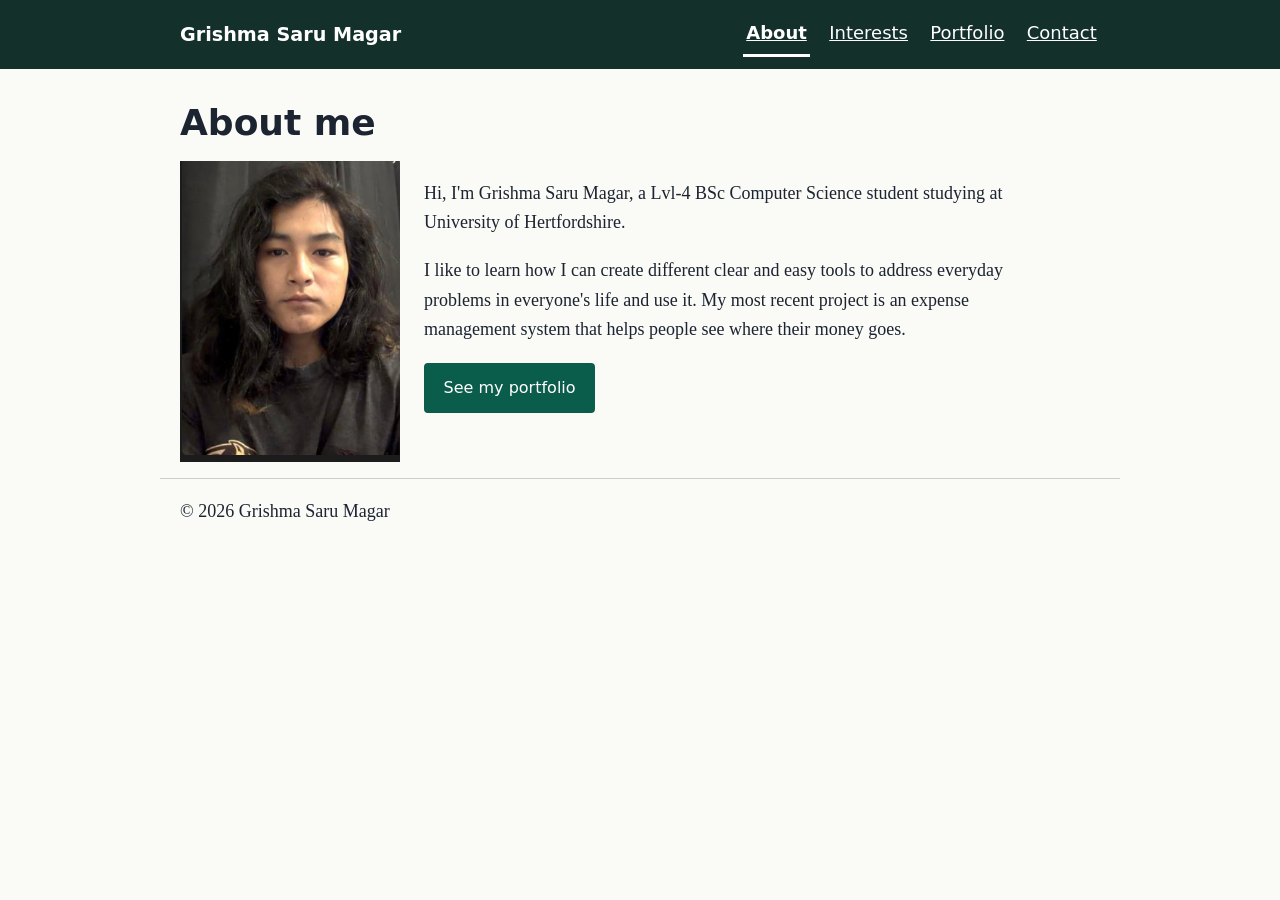
<file: index.html>
<!doctype html>
<html lang="en">
  <head>
    <meta charset="UTF-8" />
    <meta name="viewport" content="width=device-width, initial-scale=1" />
    <title>About | Grishma Saru Magar</title>
    <link rel="stylesheet" href="style.css" />
  </head>

  <body>
    <a class="skip" href="#main">Skip to main content</a>
    <header class="site-header">
      <div class="wrap bar">
        <a class="brand" href="index.html">Grishma Saru Magar</a>
        <nav aria-label="Main">
          <ul>
            <li><a href="index.html" aria-current="page">About</a></li>
            <li><a href="interests.html">Interests</a></li>
            <li><a href="portfolio.html">Portfolio</a></li>
            <li><a href="contact.html">Contact</a></li>
          </ul>
        </nav>
      </div>
    </header>

    <main id="main" class="wrap">
      <h1>About me</h1>
      <div class="split">
        <img
          src="IMG_4154.jpg"
          alt="Placeholder portrait of Grishma Saru Magar"
          width="220"
          height="220"
        />
        <div>
          <p>
            Hi, I'm Grishma Saru Magar, a Lvl-4 BSc Computer Science student
            studying at University of Hertfordshire.
          </p>
          <p>
            I like to learn how I can create different clear and easy tools to
            address everyday problems in everyone's life and use it. My most
            recent project is an expense management system that helps people see
            where their money goes.
          </p>
          <p><a class="button" href="portfolio.html">See my portfolio</a></p>
        </div>
      </div>
    </main>

    <footer class="wrap">
      <p>&copy; 2026 Grishma Saru Magar</p>
    </footer>
  </body>
</html>
</file>
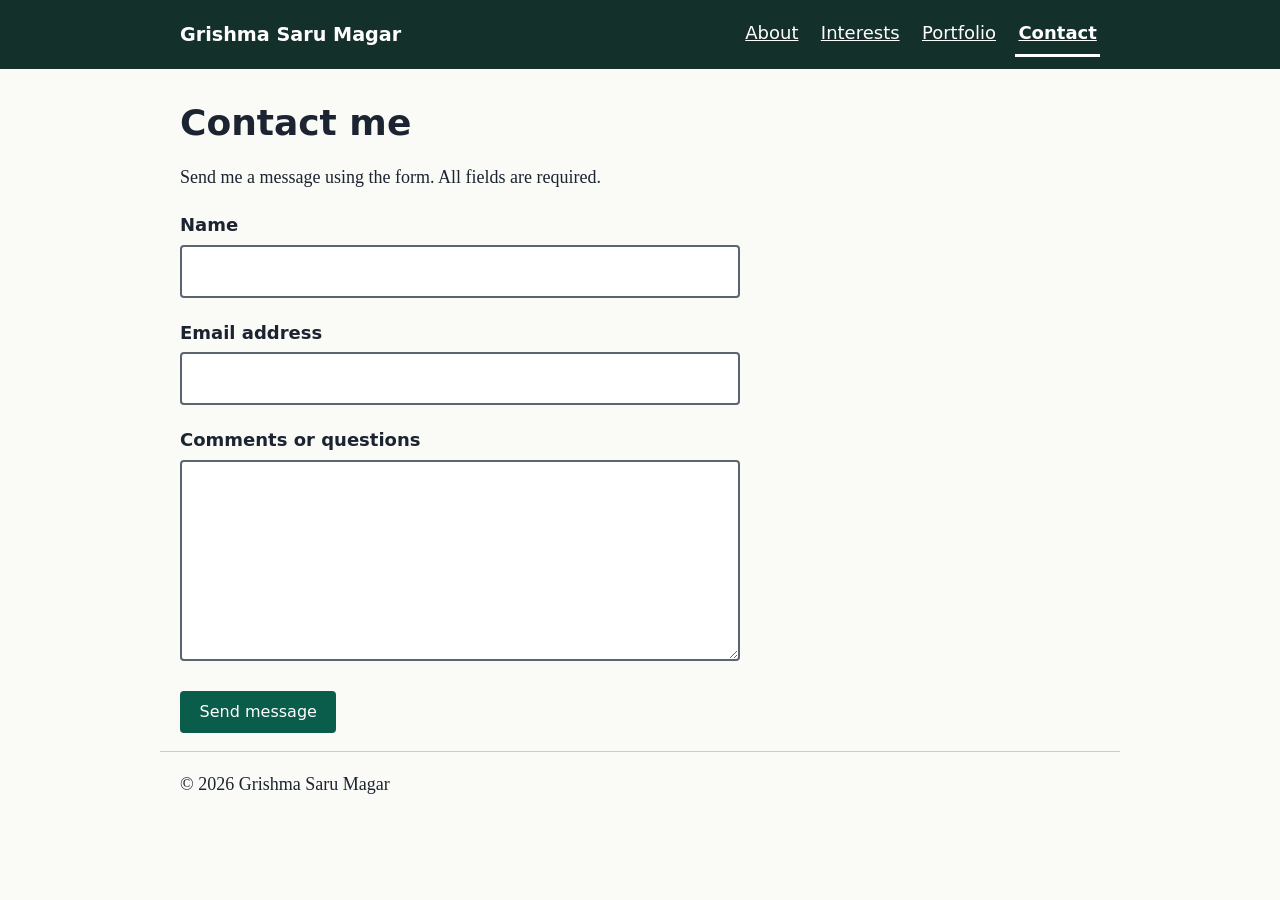
<file: contact.html>
<!doctype html>
<html lang="en">
  <head>
    <meta charset="UTF-8" />
    <meta name="viewport" content="width=device-width, initial-scale=1" />
    <title>Contact | Grishma Saru Magar</title>
    <link rel="stylesheet" href="style.css" />
  </head>

  <body>
    <a class="skip" href="#main">Skip to main content</a>
    <header class="site-header">
      <div class="wrap bar">
        <a class="brand" href="index.html">Grishma Saru Magar</a>
        <nav aria-label="Main">
          <ul>
            <li><a href="index.html">About</a></li>
            <li><a href="interests.html">Interests</a></li>
            <li><a href="portfolio.html">Portfolio</a></li>
            <li><a href="contact.html" aria-current="page">Contact</a></li>
          </ul>
        </nav>
      </div>
    </header>

    <main id="main" class="wrap">
      <h1>Contact me</h1>
      <p>Send me a message using the form. All fields are required.</p>

      <form id="contact-form" novalidate>
        <div class="field">
          <label for="name">Name</label>
          <input
            id="name"
            name="name"
            type="text"
            autocomplete="name"
            aria-describedby="name-err"
            required
          />
          <p class="error" id="name-err"></p>
        </div>
        <div class="field">
          <label for="email">Email address</label>
          <input
            id="email"
            name="email"
            type="email"
            autocomplete="email"
            aria-describedby="email-err"
            required
          />
          <p class="error" id="email-err"></p>
        </div>
        <div class="field">
          <label for="message">Comments or questions</label>
          <textarea
            id="message"
            name="message"
            rows="6"
            aria-describedby="message-err"
            required
          ></textarea>
          <p class="error" id="message-err"></p>
        </div>
        <button type="submit">Send message</button>
      </form>
      <p id="status" role="status"></p>
    </main>

    <footer class="wrap">
      <p>&copy; 2026 Grishma Saru Magar</p>
    </footer>
    <script src="script.js"></script>
  </body>
</html>
</file>
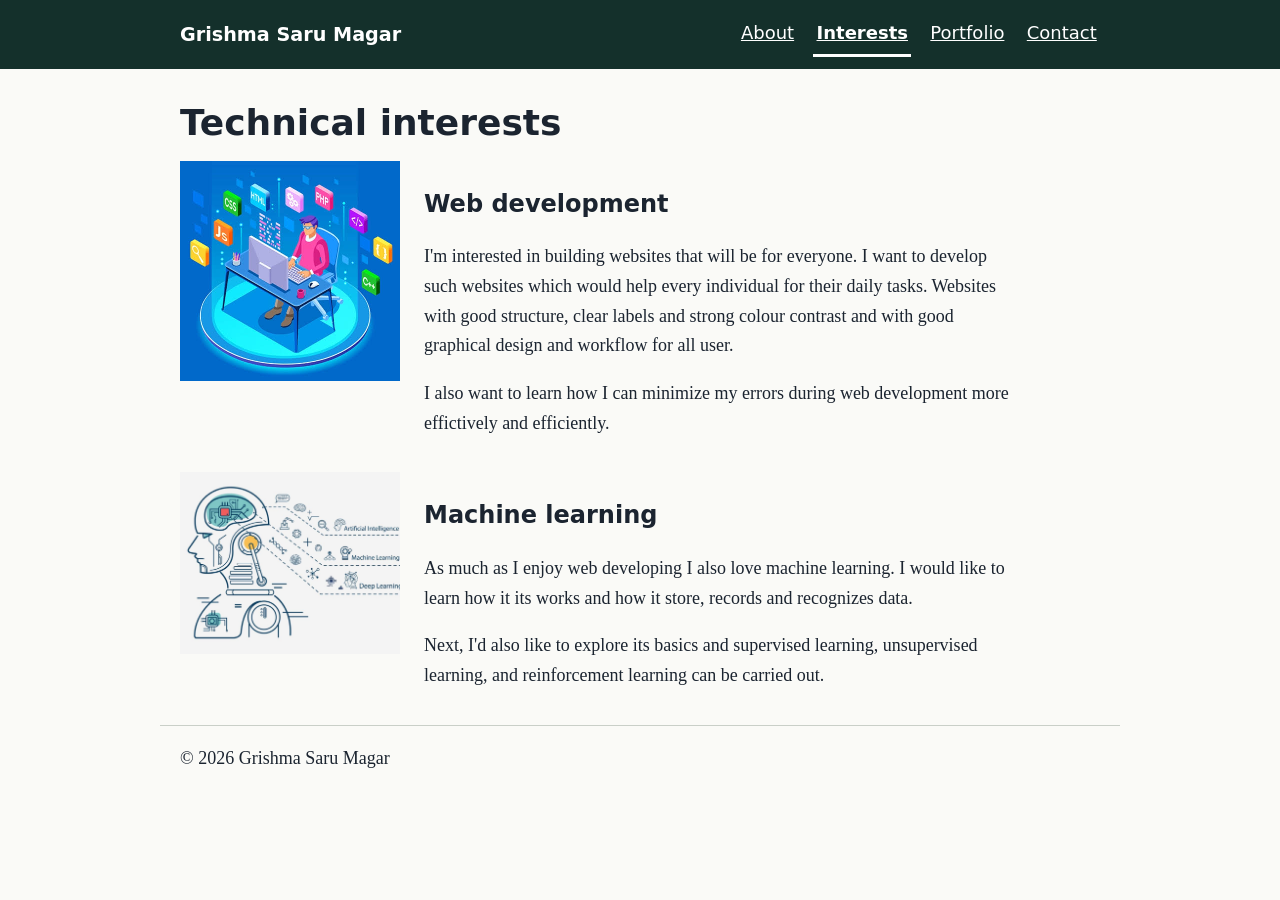
<file: interests.html>
<!doctype html>
<html lang="en">
  <head>
    <meta charset="UTF-8" />
    <meta name="viewport" content="width=device-width, initial-scale=1" />
    <title>Technical interests | Grishma Saru Magar</title>
    <link rel="stylesheet" href="style.css" />
  </head>

  <body>
    <a class="skip" href="#main">Skip to main content</a>
    <header class="site-header">
      <div class="wrap bar">
        <a class="brand" href="index.html">Grishma Saru Magar</a>
        <nav aria-label="Main">
          <ul>
            <li><a href="index.html">About</a></li>
            <li><a href="interests.html" aria-current="page">Interests</a></li>
            <li><a href="portfolio.html">Portfolio</a></li>
            <li><a href="contact.html">Contact</a></li>
          </ul>
        </nav>
      </div>
    </header>

    <main id="main" class="wrap">
      <h1>Technical interests</h1>

      <section aria-labelledby="i1" class="split">
        <img
          src="images.jpeg"
          alt="Placeholder illustration of a web page layout"
          width="220"
          height="160"
        />
        <div>
          <h2 id="i1">Web development</h2>
          <p>
            I'm interested in building websites that will be for everyone. I
            want to develop such websites which would help every individual for
            their daily tasks. Websites with good structure, clear labels and
            strong colour contrast and with good graphical design and workflow
            for all user.
          </p>
          <p>
            I also want to learn how I can minimize my errors during web
            development more effictively and efficiently.
          </p>
        </div>
      </section>

      <section aria-labelledby="i2" class="split">
        <img
          src="portada-9-900x743-c-center.jpg"
          alt="Placeholder illustration of a data table and chart"
          width="220"
          height="160"
        />
        <div>
          <h2 id="i2">Machine learning</h2>
          <p>
            As much as I enjoy web developing I also love machine learning. I
            would like to learn how it its works and how it store, records and
            recognizes data.
          </p>
          <p>
            Next, I'd also like to explore its basics and supervised learning,
            unsupervised learning, and reinforcement learning can be carried
            out.
          </p>
        </div>
      </section>
    </main>

    <footer class="wrap">
      <p>&copy; 2026 Grishma Saru Magar</p>
    </footer>
  </body>
</html>
</file>
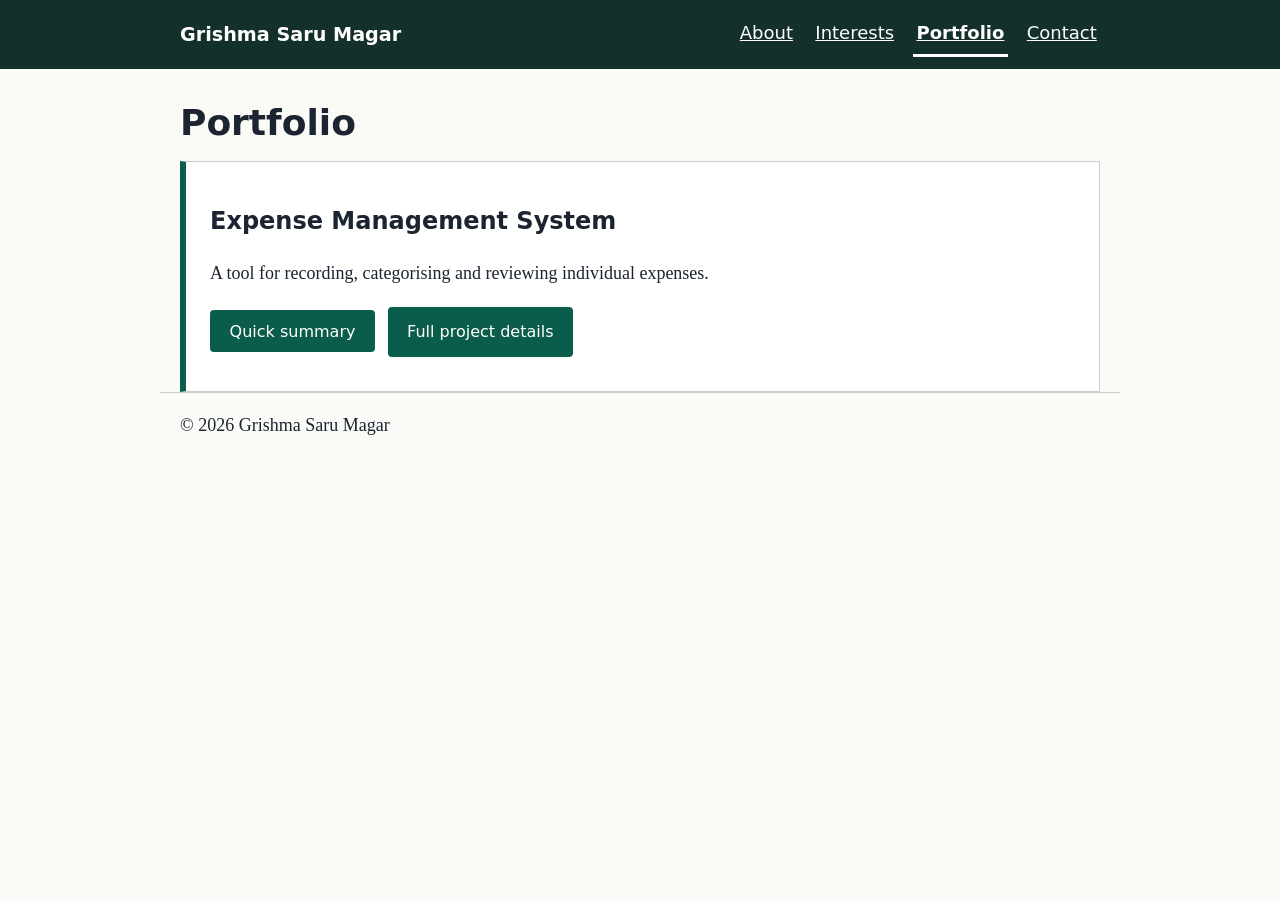
<file: portfolio.html>
<!doctype html>
<html lang="en">
  <head>
    <meta charset="UTF-8" />
    <meta name="viewport" content="width=device-width, initial-scale=1" />
    <title>Portfolio | Grishma Saru Magar</title>
    <link rel="stylesheet" href="style.css" />
  </head>

  <body>
    <a class="skip" href="#main">Skip to main content</a>
    <header class="site-header">
      <div class="wrap bar">
        <a class="brand" href="index.html">Grishma Saru Magar</a>
        <nav aria-label="Main">
          <ul>
            <li><a href="index.html">About</a></li>
            <li><a href="interests.html">Interests</a></li>
            <li><a href="portfolio.html" aria-current="page">Portfolio</a></li>
            <li><a href="contact.html">Contact</a></li>
          </ul>
        </nav>
      </div>
    </header>

    <main id="main" class="wrap">
      <h1>Portfolio</h1>
      <article class="card" aria-labelledby="p1">
        <h2 id="p1">Expense Management System</h2>
        <p>
          A tool for recording, categorising and reviewing individual expenses.
        </p>
        <p>
          <button type="button" id="open-dialog">Quick summary</button>
          <a class="button" href="project.html">Full project details</a>
        </p>
      </article>

      <dialog id="dialog" aria-labelledby="d-title">
        <h2 id="d-title">Expense Management System</h2>
        <p>
          Lets users add expenses, sort them into categories and see totals. It
          gives full income and expense details. Any user can get their quick
          summary of their daily, monthly or even yearly expenditure.
        </p>
        <button type="button" id="close-dialog">Close</button>
      </dialog>
    </main>

    <footer class="wrap">
      <p>&copy; 2026 Grishma Saru Magar</p>
    </footer>
    <script src="script.js"></script>
  </body>
</html>
</file>
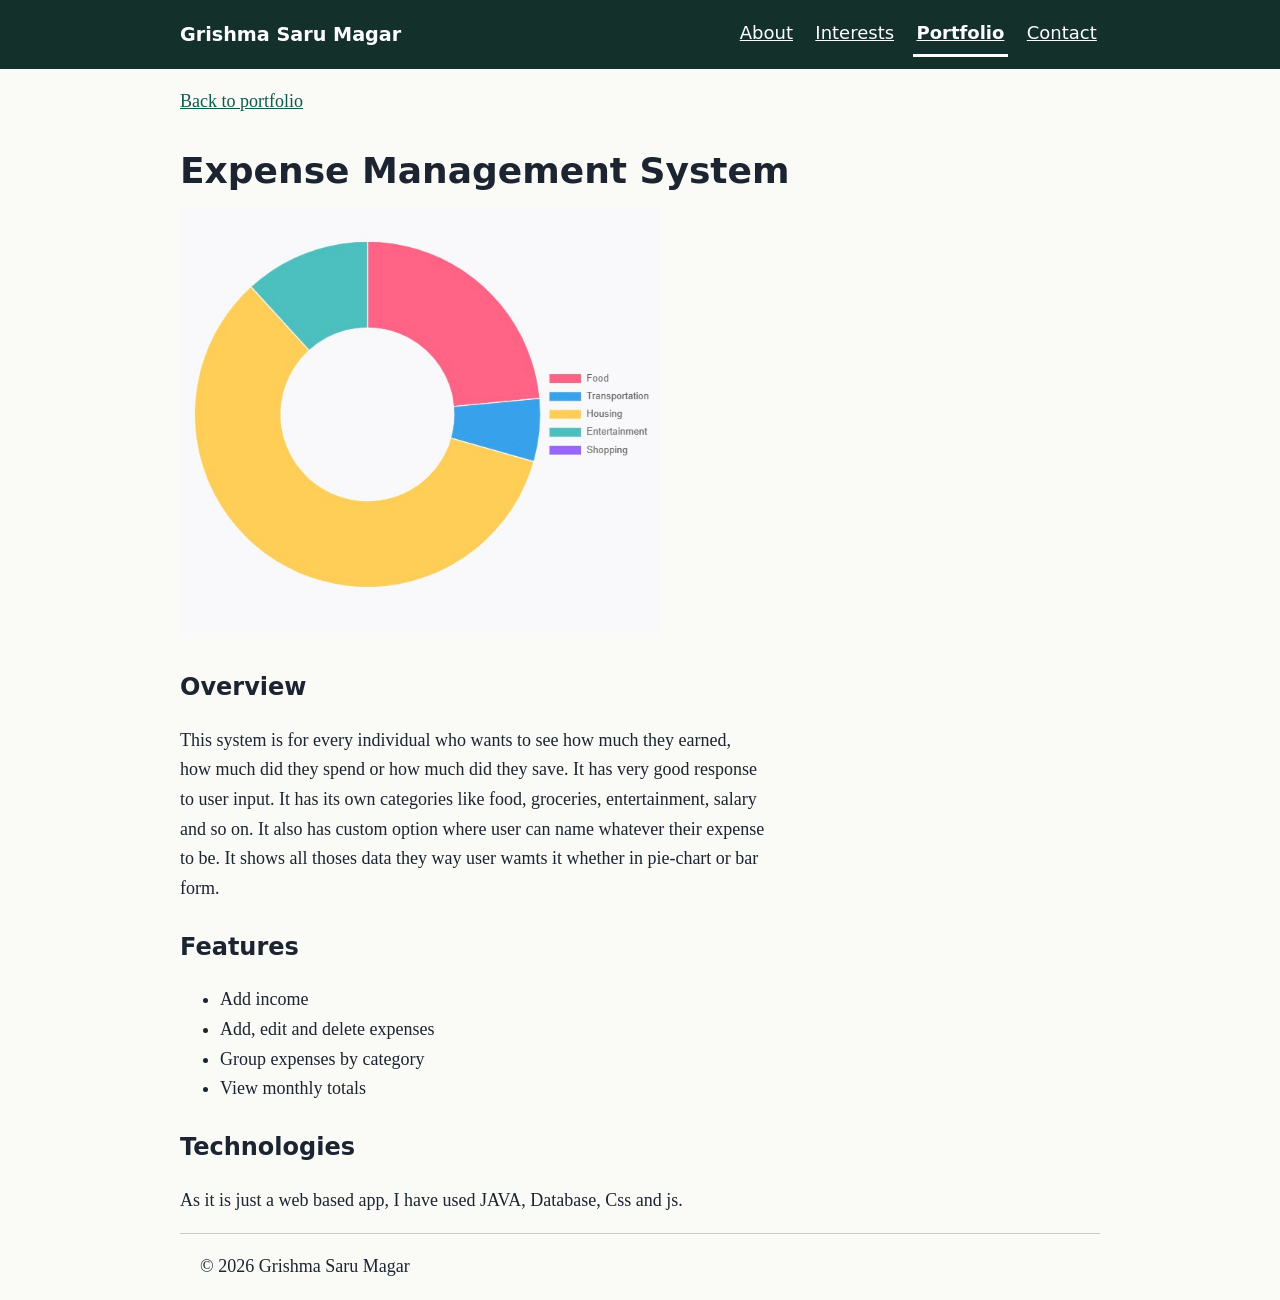
<file: project.html>
<!doctype html>
<html lang="en">

<head>
    <meta charset="UTF-8" />
    <meta name="viewport" content="width=device-width, initial-scale=1" />
    <title>Project details | Grishma Saru Magar</title>
    <link rel="stylesheet" href="style.css" />
</head>

<body>
    <a class="skip" href="#main">Skip to main content</a>
    <header class="site-header">
        <div class="wrap bar">
            <a class="brand" href="index.html">Grishma Saru Magar</a>
            <nav aria-label="Main">
                <ul>
                    <li><a href="index.html">About</a></li>
                    <li><a href="interests.html">Interests</a></li>
                    <li><a href="portfolio.html" aria-current="page">Portfolio</a></li>
                    <li><a href="contact.html">Contact</a></li>
                </ul>
            </nav>
        </div>
    </header>

    <main id="main" class="wrap">
        <p><a href="portfolio.html">Back to portfolio</a></p>
        <h1>Expense Management System</h1>
        <img src="screenshot-2025-06-12-164539.jpeg" alt="Placeholder screenshot of the expense management system" width="480" height="270" />
        <h2>Overview</h2>
        <p>
            This system is for every individual who wants to see how much they earned, how much did they spend or how much did they save. It has very good response to user input. It has its own categories like food, groceries, entertainment, salary and so on. It
            also has custom option where user can name whatever their expense to be. It shows all thoses data they way user wamts it whether in pie-chart or bar form.
        </p>
        <h2>Features</h2>
        <ul>
            <li>Add income</li>
            <li>Add, edit and delete expenses</li>
            <li>Group expenses by category</li>
            <li>View monthly totals</li>
        </ul>
        <h2>Technologies</h2>
        <p>
            As it is just a web based app, I have used JAVA, Database, Css and js.
        </p>


        <footer class="wrap">
            <p>&copy; 2026 Grishma Saru Magar</p>
        </footer>
</body>

</html>
</file>
<file: style.css>
:root {
  --ink: #1b2430;
  --paper: #fafaf7;
  --green: #0b5d4b;
  --dark: #14302b;
  --line: #c9cfc8;
  --err: #a31616;
}

* {
  box-sizing: border-box;
}

body {
  margin: 0;
  font:
    1.125rem/1.65 Georgia,
    "Times New Roman",
    serif;
  color: var(--ink);
  background: var(--paper);
}

.wrap {
  max-width: 60rem;
  margin: 0 auto;
  padding: 0 1.25rem;
}

h1,
h2,
nav,
button,
.button,
label,
.brand {
  font-family:
    system-ui,
    -apple-system,
    "Segoe UI",
    Arial,
    sans-serif;
}

h1 {
  font-size: 2.25rem;
  line-height: 1.2;
  margin: 2rem 0 1rem;
}

h2 {
  font-size: 1.5rem;
  margin: 1.5rem 0 0.5rem;
}

p {
  max-width: 65ch;
}

a {
  color: var(--green);
}

:focus-visible {
  outline: 3px solid #b45f00;
  outline-offset: 3px;
}

.skip {
  position: absolute;
  left: -999px;
  top: 0;
  background: #fff;
  padding: 0.5rem 1rem;
}

.skip:focus {
  left: 0;
  z-index: 10;
}

.site-header {
  background: var(--dark);
}

.bar {
  display: flex;
  flex-wrap: wrap;
  justify-content: space-between;
  align-items: center;
  gap: 0.5rem;
  padding-top: 0.75rem;
  padding-bottom: 0.75rem;
}

.brand {
  color: #fff;
  font-weight: 700;
  text-decoration: none;
  font-size: 1.2rem;
}

nav ul {
  display: flex;
  flex-wrap: wrap;
  gap: 1rem;
  list-style: none;
  margin: 0;
  padding: 0;
}

nav a {
  color: #fff;
  padding: 0.4rem 0.2rem;
  display: inline-block;
}

nav a[aria-current="page"] {
  font-weight: 700;
  border-bottom: 3px solid #fff;
}

.split {
  display: flex;
  flex-wrap: wrap;
  gap: 1.5rem;
  align-items: flex-start;
  margin-bottom: 1rem;
}

.split img {
  max-width: 100%;
  height: auto;
  background: #e4e8e2;
}

.split > div {
  flex: 1 1 20rem;
}

img {
  max-width: 100%;
  height: auto;
}

button,
.button {
  display: inline-block;
  font-size: 1rem;
  background: var(--green);
  color: #fff;
  border: 2px solid var(--green);
  border-radius: 4px;
  padding: 0.6rem 1.1rem;
  text-decoration: none;
  cursor: pointer;
  margin-right: 0.5rem;
}

button:hover,
.button:hover {
  background: var(--dark);
}

.card {
  border: 1px solid var(--line);
  border-left: 6px solid var(--green);
  background: #fff;
  padding: 1rem 1.5rem;
}

dialog {
  max-width: 32rem;
  border: 2px solid var(--ink);
  border-radius: 6px;
  padding: 1.5rem;
}

dialog::backdrop {
  background: rgba(0, 0, 0, 0.6);
}

.field {
  margin-bottom: 1.25rem;
  max-width: 35rem;
}

label {
  display: block;
  font-weight: 600;
  margin-bottom: 0.3rem;
}

input,
textarea {
  width: 100%;
  font: inherit;
  padding: 0.6rem;
  border: 2px solid #5b6570;
  border-radius: 4px;
  background: #fff;
}

input[aria-invalid="true"],
textarea[aria-invalid="true"] {
  border-color: var(--err);
}

.error {
  color: var(--err);
  margin: 0.3rem 0 0;
  font-family: system-ui, Arial, sans-serif;
  font-size: 1rem;
}

#status {
  font-weight: 700;
  color: var(--green);
}

footer {
  margin-top: 3rem;
  padding-bottom: 2rem;
  border-top: 1px solid var(--line);
}

@media (prefers-reduced-motion: reduce) {
  * {
    transition: none !important;
    animation: none !important;
  }
}
</file>
